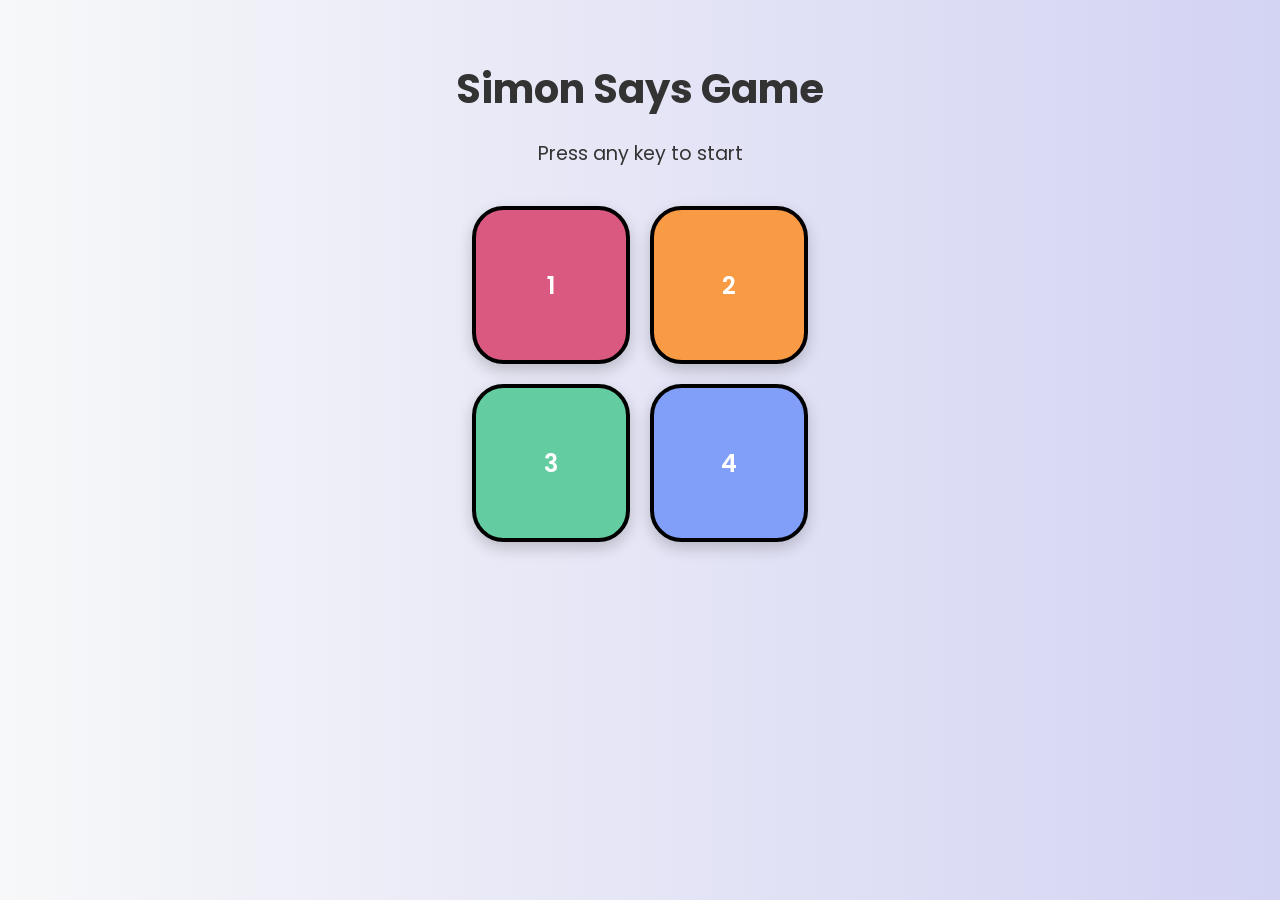
<file: index.html>
<!DOCTYPE html>
<html lang="en">
<head>
  <meta charset="UTF-8" />
  <meta name="viewport" content="width=device-width, initial-scale=1.0"/>
  <title>Simon Says Game</title>
  <link rel="stylesheet" href="simon.css" />
  <link href="https://fonts.googleapis.com/css2?family=Poppins:wght@400;600&display=swap" rel="stylesheet" />
</head>
<body>
  <h1>Simon Says Game</h1>
  <h2>Press any key to start</h2>

  <div class="button-container">
    <div class="line">
      <div class="btn red" id="red">1</div>
      <div class="btn yellow" id="yellow">2</div>
    </div>
    <div class="line">
      <div class="btn green" id="green">3</div>
      <div class="btn purple" id="purple">4</div>
    </div>
  </div>

  <script src="simon.js"></script>
</body>
</html>
</file>
<file: simon.css>
/* Reset and Base Styling */
body {
  text-align: center;
  font-family: 'Poppins', sans-serif;
  background: linear-gradient(to right, #f7f8f9, #d3d3f3);
  color: #333;
  margin: 0;
  padding: 2em;
}

h1 {
  font-size: 2.5rem;
  margin-bottom: 0.5em;
}

h2 {
  font-weight: 400;
  font-size: 1.2rem;
  margin-bottom: 2em;
}

/* Button Grid */
.button-container {
  display: flex;
  flex-direction: column;
  align-items: center;
  gap: 20px;
}

.line {
  display: flex;
  justify-content: center;
  gap: 20px;
}

/* Game Buttons */
.btn {
  height: 150px;
  width: 150px;
  border-radius: 20%;
  border: 4px solid black;
  font-size: 1.5rem;
  color: white;
  font-weight: 600;
  display: flex;
  align-items: center;
  justify-content: center;
  box-shadow: 0 6px 15px rgba(0, 0, 0, 0.2);
  transition: transform 0.2s ease, box-shadow 0.2s ease;
  cursor: pointer;
}

.btn:hover {
  transform: scale(1.05);
  box-shadow: 0 8px 20px rgba(0, 0, 0, 0.3);
}

/* Colors */
.red {
  background-color: #d95980;
}

.yellow {
  background-color: #f99b45;
}

.green {
  background-color: #63cca0;
}

.purple {
  background-color: #819ff9;
}

/* Flash Effects */
.gameflash {
  opacity: 0.5;
}

.userflash {
  box-shadow: 0 0 20px 5px #00ff00;
  transform: scale(1.1);
}

/* Responsive */
@media (max-width: 600px) {
  .btn {
    height: 100px;
    width: 100px;
    font-size: 1rem;
  }

  .line {
    gap: 10px;
  }
}
.correct {
  background-color: #00c853 !important;
  box-shadow: 0 0 25px #00c853;
  transform: scale(1.1);
}

.wrong {
  background-color: #d50000 !important;
  box-shadow: 0 0 25px #d50000;
  transform: scale(1.1);
}
</file>
